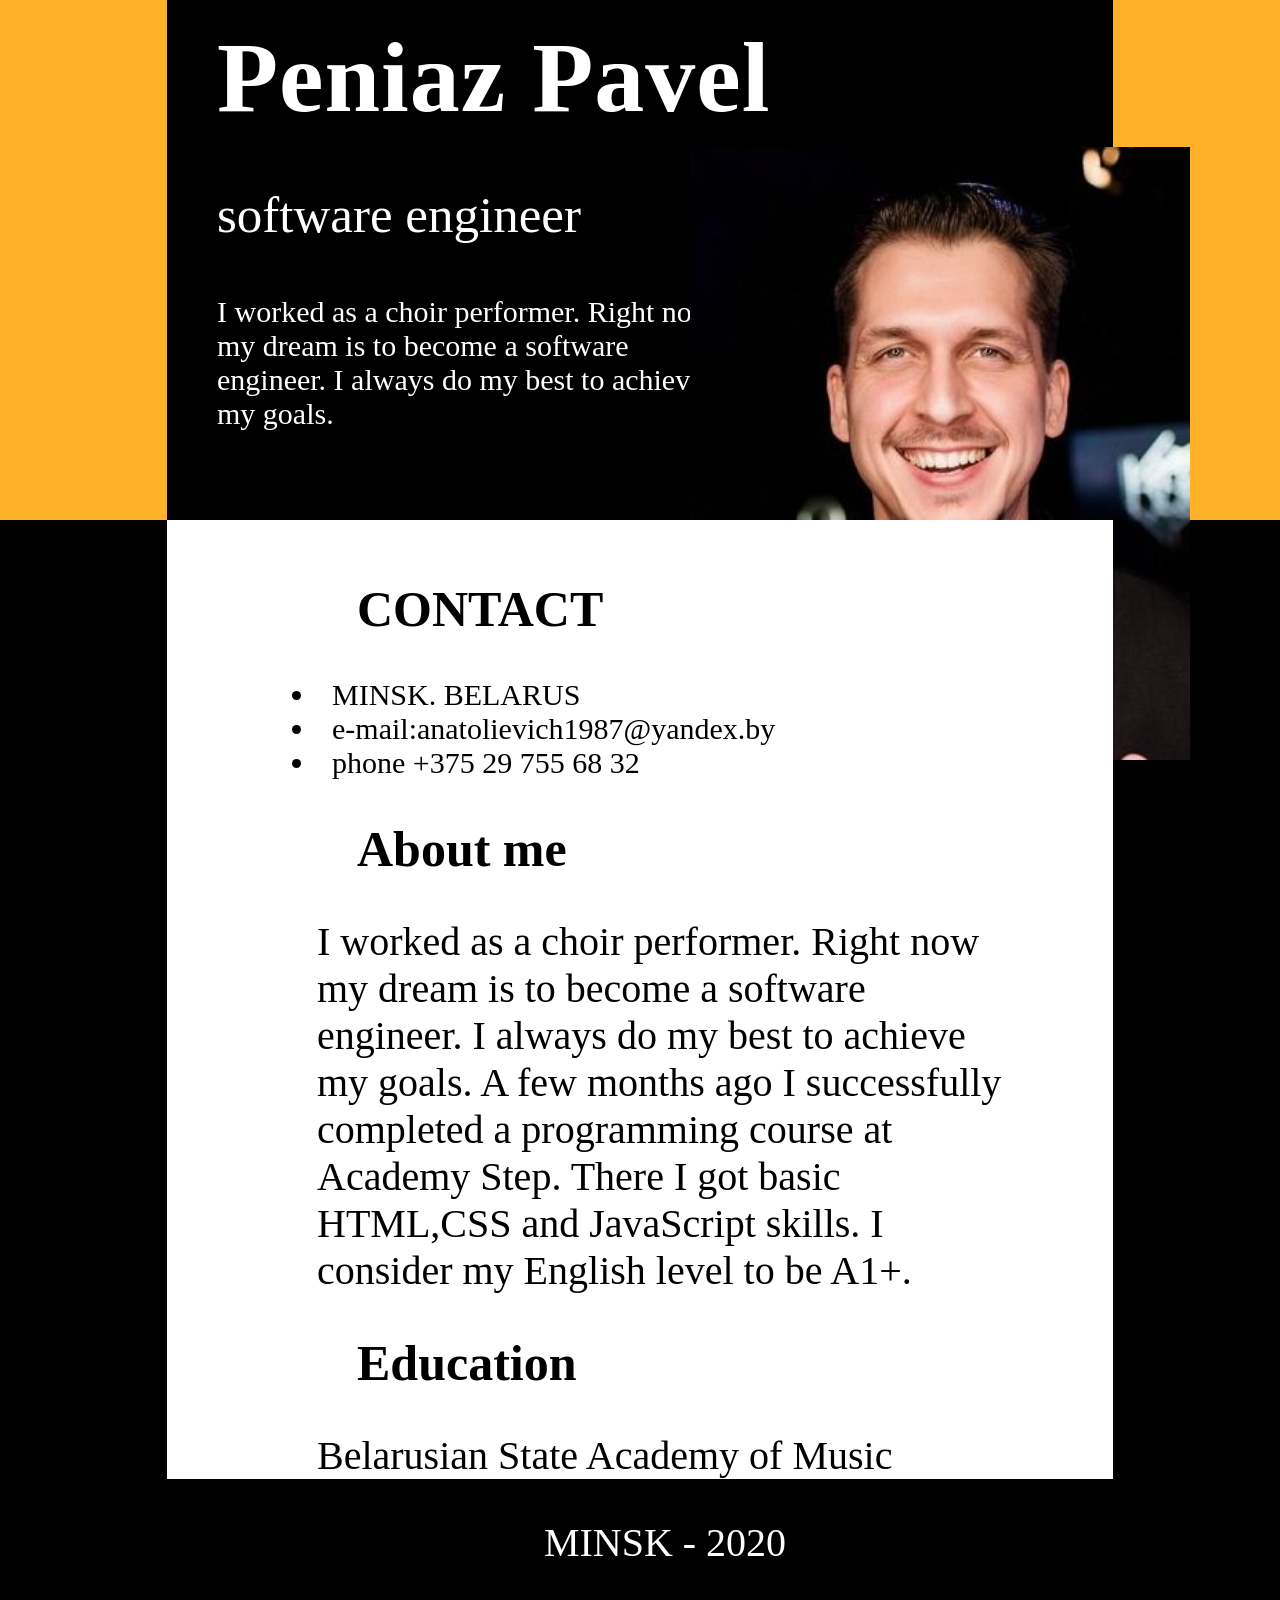
<file: index.html>
<!DOCTYPE html>
<html lang="en">
<head>
    <meta charset="UTF-8">
    <meta name="viewport" content="width=device-width, initial-scale=1.0">
    <link rel="stylesheet" href="code-guide.css">
    <title>CV</title>
</head>
<body>
    <header>
        <div class="boxHeader">
        <h1>Peniaz Pavel</h1>
        <h3>software engineer</h3>
        <div class="text">I worked as a choir performer. Right now my dream is to become a software engineer. I always do my best to achieve my goals. </div>
            <div class="avatar">
                <img src="img/avatar.jpg" alt="avatar">
            </div>
        </div>
    </header>
    <div class="boxContent">
        <div class="conteiner">
            <section>
                <ul><h4>CONTACT</h4>    
                    <li>MINSK.  BELARUS</li>
                    <li>e-mail:anatolievich1987@yandex.by</li>
                    <li>phone +375 29 755 68 32</li>
                </ul></section>
            <section><h4>About me</h4>  
                <span>I worked as a choir performer. Right now my dream is to become a software engineer. I always do my best to achieve my goals.   
                    A few months ago I successfully completed a programming course at Academy Step. There I got basic HTML,CSS and JavaScript skills.
                    
                    I consider my English level to be A1+.</span>
            </section>
            <section><h4>Education</h4>
            <span>Belarusian State Academy of Music</span></section>
        </div>
    </div>
    <footer>
        <div class="boxFooter"><span>MINSK - 2020</span>
            </div>  
    </footer>

    
</body>
</html>
</file>
<file: code-guide.css>
body{
    margin: 0;
    padding: 0;
    border: 0;
}
header{
    background-color: #ffb129;  
}

.boxHeader{
    position: relative;
    flex-direction: column;
    padding: 20px 0 0 50px;
    margin-top: 10px;
    margin: auto;
    width: 70%;
    height: 500px;
    background-color: black;   
}

h1{ 
    margin: 0px;
    font-size: 100px;
    letter-spacing: 1px;
    color: #ffffff;
    font-weight: 700;
    font-family: "Montserrat";}

h3{
    width: 50%;
    font-size: 51px;
    letter-spacing: 0px;
    color: #ffffff;
    font-weight: 300;
    font-family: "Montserrat";
}

.text{
    width: 500px;
    font-size: 30px;
    color: #ffffff;
    font-weight: 300;
    font-family: "Montserrat";
}

.avatar{
    position: absolute;
    margin: -30% 0% -1% 50%;
}

img{
    width: 500px;
}

.boxContent{
    background-color: black;
    width: auto;
}

.conteiner{
    position: relative;
    flex-direction: column;
    padding: 20px 0 0 50px;
    margin: auto;
    width: 70%;
    background-color: white;   
}

ul{
    padding: 0;
}

li{
    padding-left: 15px;
    font-size: 30px;
}

h4{
    font-size: 50px;
    margin: 40px;
}
section{
    margin: 0 100px;
}
span {
    width: 50%;
    font-size: 40px;
    letter-spacing: 0px;
    font-weight: 300;
    font-family: "Montserrat";
}

footer{
    background-color: black;
    text-align: center;
}

.boxFooter{
    position: relative;
    flex-direction: column;
    padding: 40px 0 40px 50px;
    margin: auto;
    width: 70%;
    color: white;
}
.boxFooter>span{
    text-align: center;
}
</file>
